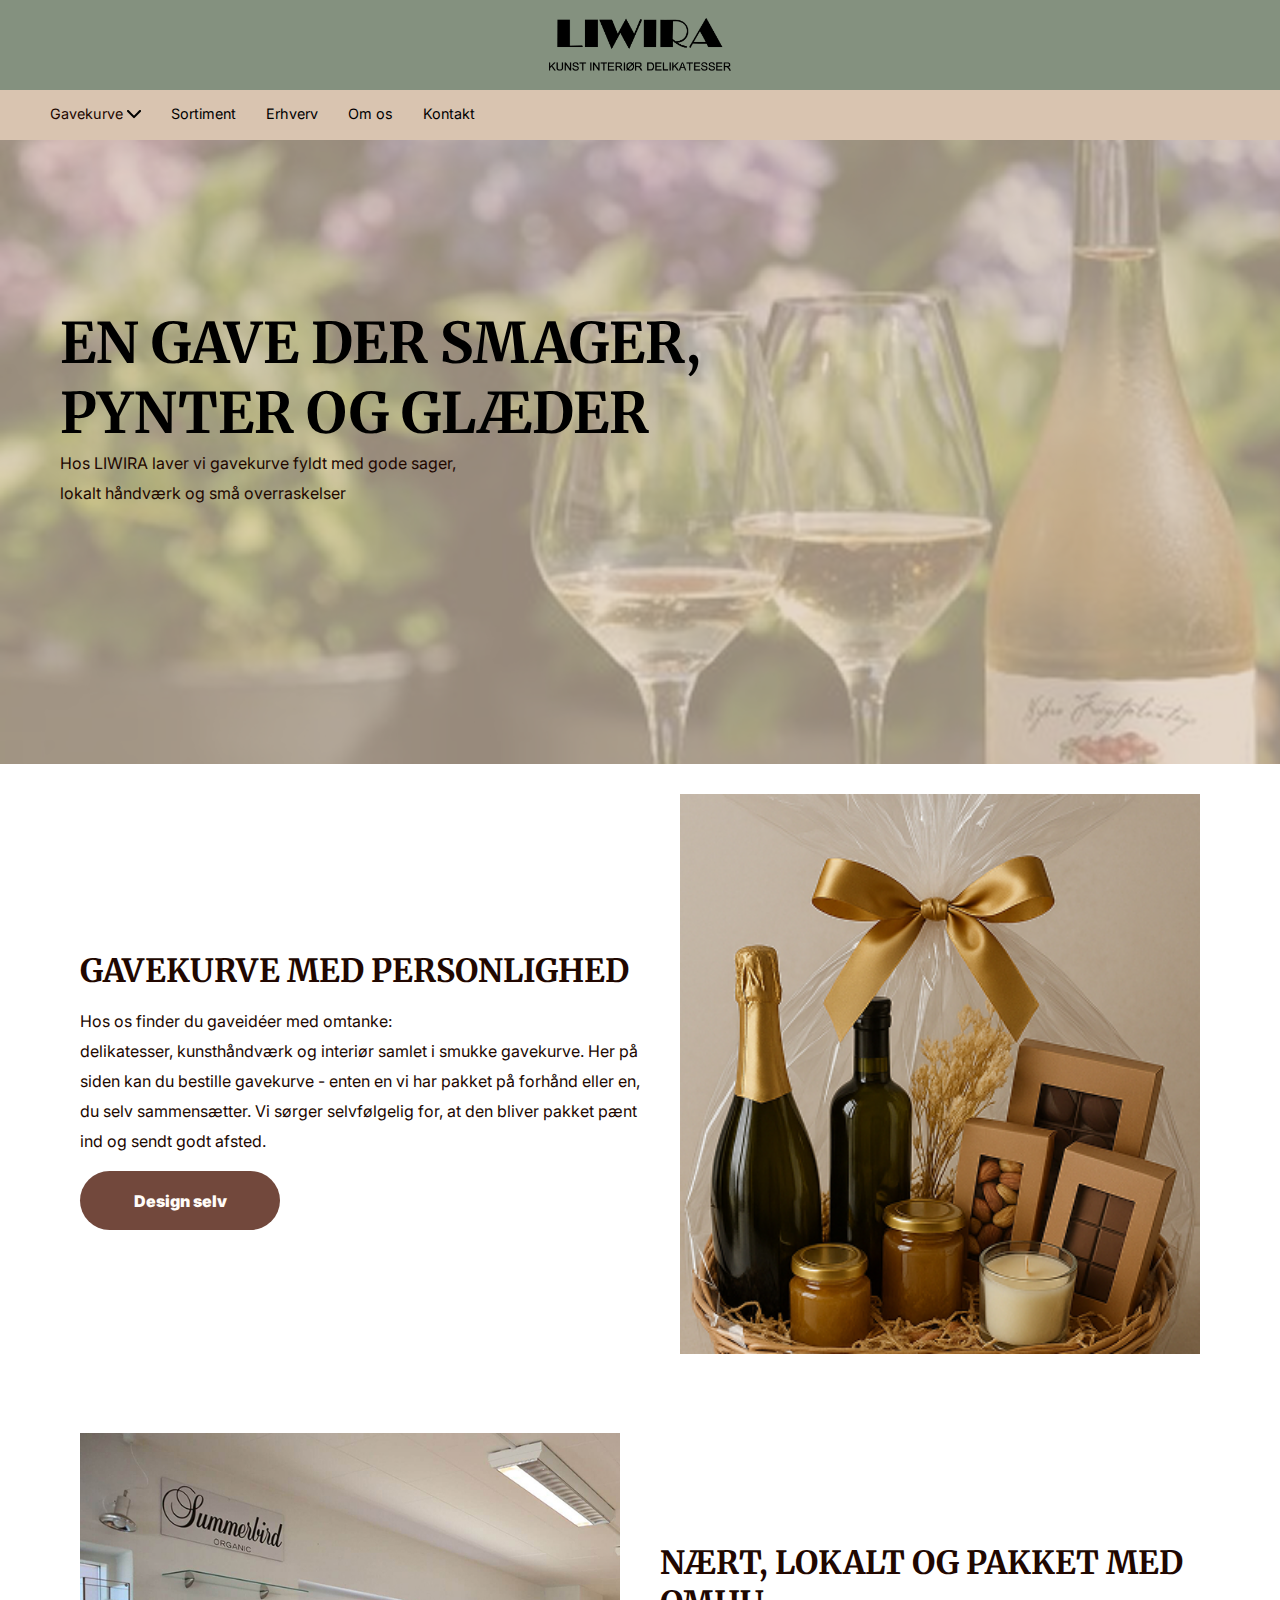
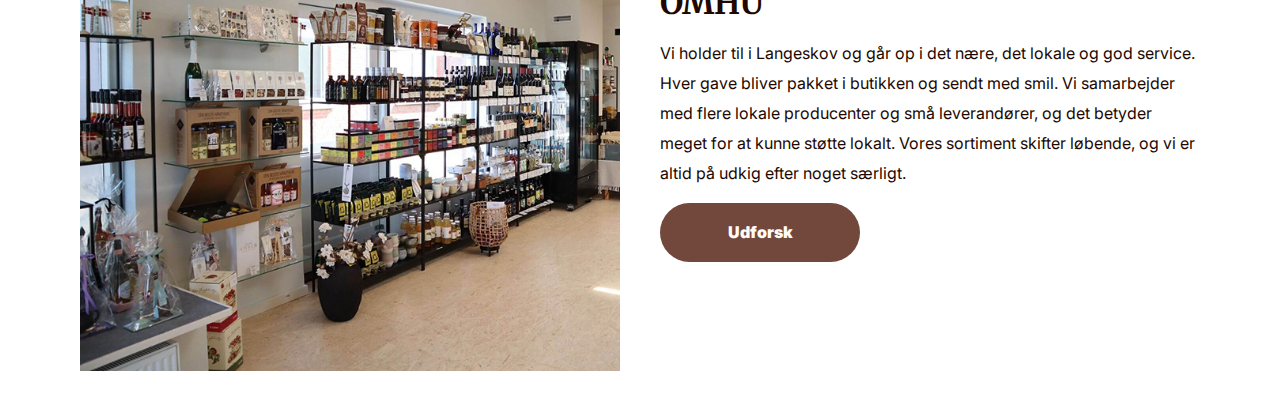
<file: index.html>
<!DOCTYPE html>
<html lang="da">
<head>
    <meta charset="UTF-8">
    <meta name="viewport" content="width=device-width, initial-scale=1.0">
    <link rel="preconnect" href="https://fonts.googleapis.com">
    <link rel="preconnect" href="https://fonts.gstatic.com" crossorigin>
    <link href="https://fonts.googleapis.com/css2?family=Inter:ital,opsz,wght@0,14..32,100..900;1,14..32,100..900&display=swap" rel="stylesheet">
    <link rel="preconnect" href="https://fonts.googleapis.com">
    <link rel="preconnect" href="https://fonts.gstatic.com" crossorigin>
    <link href="https://fonts.googleapis.com/css2?family=Merriweather:ital,opsz,wght@0,18..144,300..900;1,18..144,300..900&display=swap" rel="stylesheet">
    <link rel="stylesheet" href="main.css">
    <title>LIWIRA</title>
    <script src="js/alice.js" defer></script>
    <script src="js/mathilde.js" defer></script>
    <script src="js/kirja.js" defer></script>
</head>
<body>
    <header>
        <div class="header__top">
            <div class="header__top__logo">
                <img class="top__logo__img" src="billeder/logo__lewira.png" alt="Lewiras logo">
            </div>
        </div>
        <div class="header__mobil__top"></div>
        <div class="header__mobil__bottom"></div>
        <div class="header__desktop">
            <div class="header__desktop__bottom">
                <nav class="header__desktop__nav">
                    <ul class="header__desktop__ul">
                        <li class="nav__desktop__dropdown">
                            <a class="desktop__dropdown__link" href="index.html">Gavekurve <img src="billeder/dropdown__pil.png" alt="pil ned"></a>
                            <ul class="desktop__dropdown__ul">
                                <li class="desktop__dropdown__li"><a class="desktop__dropdown__link" href="design selv.html">Design selv gavekurv</a></li>
                                <li class="desktop__dropdown__li"><a class="desktop__dropdown__link" href="sammensatte.html">Sammensatte gavekurve</a></li>
                            </ul>
                        </li>
                        <li class="nav__desktop__li">Sortiment</li>
                        <li class="nav__desktop__li">Erhverv</li>
                        <li class="nav__desktop__li">Om os</li>
                        <li class="nav__desktop__li">Kontakt</li>
                    </ul>
                </nav>
            </div>
        </div>
    </header>
    <main>
        <div class="hero">
            <img class="hero__billede__disktop" src="billeder/hero__frontbage__desktop.jpg" alt="billede af to vinglas fyldt med kold æblecider">
            <img class="hero__billede__mobil" src="billeder/hero__frontpage__mobil.jpg" alt="billede af to vinglas fyldt med kold æblecider">
            
            <div class="hero__text">
                <h1 class="hero__h1">EN GAVE DER SMAGER, <br> 
                    PYNTER OG GLÆDER
                </h1>
                <p class="hero__p">Hos LIWIRA laver vi gavekurve fyldt med gode sager, 
                    <br>lokalt håndværk og små overraskelser 
                </p>
            </div>
        </div>
        <div class="forside__designselv">
            <div class="forside__designselv__tekst">
                <h2 class="forside__designselv__h2">GAVEKURVE MED PERSONLIGHED</h2>
                <p class="forside__designselv__p">Hos os finder du gaveidéer med omtanke: <br> delikatesser, kunsthåndværk og interiør samlet i smukke gavekurve. 
                    Her på siden kan du bestille gavekurve - 
                    enten en vi har pakket på forhånd eller en, du selv sammensætter. 
                    Vi sørger selvfølgelig for, at den bliver pakket pænt ind og sendt godt afsted.
                </p>
                <button class="forside__designselv__button">Design selv</button>
            </div>
            <div class="forside__designselv__video">
                <img class="placeholder__forside__img" src="billeder/placeholder__forside.jpg" alt="">
            </div>
        </div>
        <div class="forside__butikken">
            <img class="forside__butikken__img" src="billeder/forside__butikken.jpg" alt="billede af Lewiras butik med produkter">
            <div class="forsiden__butikken__tekst">
                <h2 class="forside__butikken__h2">NÆRT, LOKALT OG PAKKET MED OMHU</h2>
                <p class="forside__butikken__p">Vi holder til i Langeskov og går op i det nære,
                     det lokale og god service. Hver gave bliver pakket i butikken og sendt med smil.
                    Vi samarbejder med flere lokale producenter og små leverandører, 
                    og det betyder meget for at kunne støtte lokalt. 
                    Vores sortiment skifter løbende, og vi er altid på udkig efter noget særligt.
                </p>
                <button class="forside__butikken__button">Udforsk</button>
            </div>
        </div>
    </main>
    
    <footer>
    </footer>

</body>
</html>
</file>
<file: main.css>
* {
    box-sizing: border-box;
    /* at padding og border bliver integreret i elementets samlede bredde og højde på hele siden, nemmer at arbejde med */
    margin: 0px;
    padding: 0px;
}

body    {
    overflow-x:hidden;
}

h1 {
    color: #210700;
    font-family: Merriweather;
    font-size: 1.5rem;
    font-style: normal;
    font-weight: 700;
    line-height: normal;
}

h2 {
    color: #210700;
    font-family: Merriweather;
    font-size: 0.875rem;
    font-style: normal;
    font-weight: 700;
    line-height: normal;
}

h3 {
    color: #210700;
    font-family: Inter;
    font-size: 0.875rem;
    font-style: normal;
    font-weight: 700;
    line-height: normal;
}

p {
    color: #210700;
    font-family: Inter;
    font-size: 0.625rem;
    font-style: normal;
    font-weight: 400;
    line-height: 0.875rem; /* 140% */
}

a {
    text-decoration: none;
    color: #210700;;
}

ul {
    list-style-type: none;
}


button {
    width: 102px;
    height: 30.108px;
    border-radius: 33px;
    background: #72483C;
    border: 0px;
    color: #210700;
    font-family: Inter;
    font-size: 0.625rem;
    font-style: normal;
    font-weight: 400;
    line-height: 0.875rem;
    color: #FFFCF8;
    font-weight: 900;
}

button:hover {
    background-color: #C39B7F;
}

/* Header */
.top__logo__img {
    width: 6.6875rem;
    height: 1.9375rem;
    margin-top: 8px;
}

.header__top__logo {
    display: flex;
    justify-content: center;
}

.header__top {
    background: #84917F;
    width: 100%;
    height: 48px; 
    display: flex;
    justify-content: space-between;
}

.header__desktop {
    display: none;
}

.header__mobil__bottom {
    width: 100%;
    height: 15px;
    background: #D9C4B0;
}

.desktop__ikoner__kurv {
    width: 30px;
    height: 15px;
    margin: 8px 20px 5px 10px;
}

.desktop__kurv__img {
    width: 100%;
}

.header__mobil__ikoner {
    display: flex;
}

#soegefeltButton {
    background-color: transparent;
    z-index: 10;
    width: 30px;
    height: 15px;
    border-radius: 0px;
}

.soegefeltBillede {
    width: 100%;
    margin: 8px 20px 0px 0px;
}


#lukKnap {
    background-color: transparent;
    position: absolute;
    z-index: 100;
    border-radius: 0px;
    color: #210700;
    margin: 0% 80%;
}

#indputFelt {
    position: absolute;
    border: #210700;
    width: 100%;
    z-index: 10;
    background-color: #FFFCF8;
    color: #210700;
    font-family: Inter;
    font-size: 0.625rem;
    font-style: normal;
    font-weight: 900;
    line-height: 0.875rem; /* 140% */
    padding: 10px;
}

#soegeResultater {
    position: absolute;
    z-index: 10;
    background-color: #FFFCF8;
    color: #210700;
    font-family: Inter;
    font-size: 0.625rem;
    font-style: normal;
    font-weight: 400;
    line-height: 0.875rem; /* 140% */
    margin: 34px 0px 0px 0px;
    width: 100%;
}

#soegeResultater li {
    padding: 15px;
}

#soegeResultater li a:hover {
    color: #72483C;
    font-weight: 900;
}


/* hero */
.hero {
    position: relative;
    width: 100%;
    height: 17.5rem;
    overflow: hidden;
    background-color: #D9C4B0;
}
.hero__billede__disktop {
    display: none;
}
.hero__billede__mobil {
    width: 100%;
    opacity: 0.3;
    display: block;
    position: absolute;
    object-fit: cover;
}
.hero__text {
    width: 100%;
    height: 17.5rem;
    position: relative;
    display: flex;
    flex-direction: column;
    justify-content: center;
    margin: 20px;
}
.hero__p {
    padding: 0rem 0rem 1rem 0rem;
}
/*forside design selv*/
.forside__designselv__tekst {
    margin: 30px 20px 15px 20px;
}
.forside__designselv__p {
    padding: 15px 0px;
}
.placeholder__forside__img {
    width: 100%;
    padding: 0px 20px 15px 20px;
}
/* forside butikken*/
.forside__butikken__img {
    width: 100%;
    padding: 0px 20px 15px 20px;
}
.forsiden__butikken__tekst {
    margin: 0px 20px 15px 20px;
}
.forside__butikken__p {
    padding: 15px 0px;
}

.forside__find-gavekurv{
    width:100%;
    height:500px;
    position:relative;
    background-color:#84917F;
    padding:2rem 0 0 1rem;
    margin-bottom:1.2rem;
    overflow-x:hidden;
}

.forside__find-gavekurv__h2{
    color:#FFFCF8;
    padding:0 5px 0 5px;
    margin-bottom:1rem;
}

.forside__find-gavekurv__galleri{
    height:75%;
    position: relative;
}

.forside__find-gavekurv__galleri::after{ /*denne fader billedet til højre*/
    content:"";
    position:absolute;
    top:0;
    right:0;
    width:40px;
    height:350px;
    pointer-events: none;
    background: linear-gradient(to right, #84917F00 0%, #84917FFF 100%);
}

.forside__find-gavekurv__liste{
    display:flex;
    gap: 1rem;
    list-style:none;
    transition: transform 0.4s ease;
    will-change: transform;
    flex-wrap: nowrap;

}

.forside__find-gavekurv__item{
    display: flex;
    min-width:250px;
    height:350px;
    overflow:hidden;
    flex-direction:column;
    background-color: #D9C4B0;
    border-radius:1rem;
    box-shadow: 0 4px 4px #615959;
    margin:1rem 0.5rem;
    
}

.forside__find-gavekurv__billede-wrapper{
    width:100%;
    height:80%;
    overflow:hidden;
}

.forside__find-gavekurv__billede-wrapper img{
    width:100%;
    height:100%;
    object-fit:cover;
    display:block;
    padding:0;
    margin:0;
}

.forside__find-gavekurv__indhold{
    padding:1rem;
}

.forside__find-gavekurv__item h3{
    display:flex;
}

.forside__find-gavekurv__pris{
    display: flex;

}

.udforsk__knap{
    display: block;
    margin: 0 auto;
}

#galleri__prevButton,
#galleri__nextButton{
    position:absolute;
    top:92%;
    transform: translateY(-50%);
    background:none;
    border:none;
    font-size:2rem;
    color:#FFFCF8;
}

#galleri__prevButton:hover, 
#galleri__nextButton:hover{
    color:#210700;
}

#galleri__prevButton{
    left:1rem;
}

#galleri__nextButton{
    right:1rem;
}

/*footer*/
.footer {
    background-color: #FFFEF9;
    border-top: 1px solid #FFFEF9;
    flex-grow: 1;
}

.footer-knap {
    display: flex;
    align-items: center;
    cursor: pointer;
    background: none;
    border: none;
    padding-left: 20px;
    margin: 0;
    font-size: 1rem;
    color: #273AAA;
}

.footer-knap:hover {
    color: #FFB6C1;
}


.om_gt,.span__knap.f{
    padding-top:30px;
}

.footer-checkbox {
    display: none;
}


.footer-checkbox:checked ~ .footer-indhold {
    display: block;
}


.footer-knap span {
    font-size: 1.5rem;
    margin-right: 10px;
    transition: transform 0.2s ease;
}


.footer-indhold {
    display: none;
    padding-left: 60px;
    font-size: 1.3rem;
    padding-top: 5px;
}

footer details[open] .footer-indhold {
    display: block;
}

.footer-indhold ul {
    list-style: none;
}

.footer-indhold ul li {
    margin-bottom: 8px;
}

.footer-indhold ul li a {
    text-decoration: none;
    color: #333;
    font-size: 1rem;
}

.footer-indhold ul li a:hover {
    text-decoration: none;
    color: #FFB6C1;
}


.om_gt, .folg_os{
    font-family: Archivo;
    color:#273AAA;
}

.footer-sektion p {
    font-family: Archivo;
    font-size: 1rem;
}

.kontakt_os {
    font-family: Archivo;
    display: flex;
    justify-content: space-between;
    align-items: center;
    color: #273AAA;
    font-size: 1.25rem;
    padding-left: 20px;
    margin-bottom: 5%;
    font-weight: bold;
    text-align: left;
}

.footer-sektion.kontakt-information {
    margin-bottom: 10%;
}

.footer-sektion.kontakt-information p {
    margin-bottom: 3%;
    padding-left: 20px;
}

.footer_logo {
    width:150px;
    height:20px;
    margin-top: 6%;
    margin-bottom: 5%;
    padding-left: 17px;
}

.footer-sektion.kontakt p {
    padding-left: 20px;
}

#cvr {
    margin-top: 20px;
    margin-bottom: 7%;
}

#faq {
    margin-top: 30px;
    color: #273AAA;
}

/* designselv menu*/
.designselv__menu__button {
    color: #72483C;
    font-family: Inter;
    font-size: 0.55rem;
    font-style: normal;
    font-weight: 400;
    line-height: 0.875rem; /* 140% */
    background-color: transparent;
    height: 30px;
    width: auto;
    margin: 5px;
}

.designselv__menu__button:hover {
    font-weight: 900;
    background-color: transparent;
}

.designselv__menu {
    background-color: #FFFCF8;
    border-bottom: 0.5px solid #72483C;
    padding: 0px 20px;
    display: flex;
    justify-content: center;
}

.udvalg__informations__boks {
    border-radius: 20px;
    background: #FFFCF8;
    box-shadow: 1px 4px 14.7px 0px rgba(0, 0, 0, 0.25);
    margin: 20px 15px;
}

.designselv__udvalg__img {
    width: 100%;
}

.img__informations__boks {
    position: relative;
}

.udvalg__img__h3 {
    position: absolute;
    width: 331px;
    height: 350px;
    border-radius: 20px 20px 0px 0px;
    background: rgba(181, 120, 91, 0.70);
    color: #FFFCF8;
    font-family: Inter;
    font-style: normal;
    font-weight: 900;
    line-height: 1rem; /* 140% */
    padding: 20px;
    display: flex;
    align-items: center;
    inset: 0; 
    opacity: 0;
    transition: opacity .2s ease;
}

.img__informations__boks:hover .udvalg__img__h3 {
    opacity: 1;
}

.udvalg__informations__boks {
    width: 331px;
    height: 440px;
}

.designselv__udvalg__h3 {
    margin: 5px;
}

.designselv__udvalg__p {
    margin: 0px 0px 5px 5px;
}

.udvalg__button__box {
    display: flex;
    justify-content: center;
}

.designselv__udvalg {
    display: flex;
    flex-direction: column;
    justify-content: center;
    align-items: center;
}


@media (min-width: 600px) {
    
    h1 {
        color: #000;
        font-family: Merriweather;
        font-size: 2.8rem;
        font-style: normal;
        font-weight: 700;
        line-height: normal;
    }
    h2 {
        color: #210700;
        font-family: Merriweather;
        font-size: 2rem;
        font-style: normal;
        font-weight: 700;
        line-height: normal;
    }
    
    h3 {
        color: #210700;
        font-family: Inter;
        font-size: 1rem;
        font-style: normal;
        font-weight: 700;
        line-height: normal;
    }
    
    p {
        color: #210700;
        font-family: Inter;
        font-size: 0.8rem;
        font-style: normal;
        font-weight: 400;
        line-height: 1rem; /* 150% */
    }
    button {
        width: 130px;
        height: 39px;
        font-size: 0.8rem;
    }
    /* hero */
    .hero {
        height: 27rem;
    }
    .hero__text {
        width: 100%;
        height: 27rem;
        position: relative;
        display: flex;
        flex-direction: column;
        justify-content: center;
        margin: 30px;
    }

    /* designselv menu*/
    .designselv__menu__button {
        font-size: 0.8rem;
        font-style: normal;
        font-weight: 400;
        line-height: 1rem; /* 150% */
        background-color: transparent;
        height: 30px;
        width: auto;
        margin: 20px;
    }
    
}
@media (min-width: 1024px) {
    h1 {
        color: #000;
        font-family: Merriweather;
        font-size: 3.5rem;
        font-style: normal;
        font-weight: 700;
        line-height: normal;
    }
    h2 {
        color: #210700;
        font-family: Merriweather;
        font-size: 2rem;
        font-style: normal;
        font-weight: 700;
        line-height: normal;
    }
    h3 {
        color: #210700;
        font-family: Inter;
        font-size: 1rem;
        font-style: normal;
        font-weight: 700;
        line-height: normal;
    }
    p {
        color: #210700;
        font-family: Inter;
        font-size: 1rem;
        font-style: normal;
        font-weight: 400;
        line-height: 1.875rem; /* 150% */
    }
    button {
        width: 200px;
        height: 59px;
        font-size: 1rem;
    }
    /*header*/
    .top__logo__img {
        width: 182px;
        height: 53px;
        margin-top: 18px;
    }
    
    .header__top__logo {
        display: flex;
        justify-content: center;
    }
    
    .header__top {
        background: #84917F;
        width: 100%;
        height: 90px;
    }
    
    .header__desktop {
        display: block;
    }
    
    .header__mobil__bottom {
        display: none;
    }

    .header__mobil__top {
        display: none;
    }

    .header__desktop__bottom {
        width: 100%;
        height: 50px;
        background: #D9C4B0;
    }
    .nav__desktop__li:hover {
        color: #72483C;
        font-weight: 900;
    }
    .header__desktop__nav {
        align-items: center;
        color: #000;
        font-family: Inter;
        font-size: 0.9rem;
        font-style: normal;
        font-weight: 400;
        line-height: normal;
        padding-left: 50px ;

    }
    .nav__desktop__dropdown {
        position: relative;
    }
    .desktop__dropdown__link:hover {
        color: #72483C;
        font-weight: 900;
    }
    .header__desktop__ul {
        display: flex;
        gap: 30px;
        margin-top: 15px;
    }
    
    .desktop__dropdown__ul {
        display: none;
        position: absolute;
        z-index: 10;
        border-radius: 1.25rem;
        font-size: 0.8rem;
    }
    .desktop__dropdown__li {
        padding: 5px 0px;
    }
    .desktop__dropdown__link:hover {
        color: #72483C;
        font-weight: 900;
    }
    .nav__desktop__dropdown:hover .desktop__dropdown__ul {
        display: block;
    }

    .header__desktop__bottom {
        display: flex;
        justify-content: space-between;
    }

    .header__desktop__left {
        width: 60px;
        margin: 60px 0px 0px 0px;
    }

    .header__desktop__ikoner {
        display: flex;
    }

    .desktop__kurv__img {
        width: 100%;
        margin: 8px 0px 0px 0px;
    }

    .desktop__ikoner__kurv {
        width: 30px;
        height: 40px;
        margin: 0px 60px 0px 20px;
    }

    #soegefeltButtonDesktop {
        background-color: transparent;
        width: 30px;
        height: 40px;
    }
    
    .soegefeltBilledeDesktop {
        width: 100%;
        margin: 8px 20px 0px 0px;
    }
    
    .header__top {
        display: flex;
        justify-content: space-around;
    }
    
    #lukKnapDesktop {
        background-color: transparent;
        position: absolute;
        z-index: 100;
        border-radius: 0px;
        color: #210700;
        margin: 0px 90%;
        height: 50px;
        width: 10px;
    }
    
    #indputFeltDesktop {
        position: absolute;
        border: #210700;
        width: 100%;
        z-index: 10;
        background-color: #FFFCF8;
        color: #210700;
        font-family: Inter;
        font-size: 1rem;
        font-style: normal;
        font-weight: 900;
        line-height: 0.875rem; /* 140% */
        padding: 10px;
    }
    
    #soegeResultaterDesktop {
        position: absolute;
        z-index: 10;
        background-color: #FFFCF8;
        color: #210700;
        font-family: Inter;
        font-size: 1rem;
        font-style: normal;
        font-weight: 400;
        line-height: 0.875rem; /* 140% */
        margin: 34px 0px 0px 0px;
        width: 100%;
    }
    
    #soegeResultaterDesktop li {
        padding: 15px;
    }
    
    #soegeResultaterDesktop li a:hover {
        color: #72483C;
        font-weight: 900;
    }    

    /* hero */
    .hero__billede__mobil {
        display: none;
    }
    .hero__billede__disktop {
        width: 100%;
        opacity: 0.3;
        display: block;
        position: absolute;
        object-fit: cover;
    }
    .hero {
        height: 39rem;
    }
    .hero__text {
        width: 100%;
        height: 27rem;
        position: relative;
        display: flex;
        flex-direction: column;
        justify-content: center;
        margin: 60px;
    }

    /*forside designselv*/

    .forside__designselv {
        display: flex;
        padding: 30px 60px 30px 60px;
        align-items: center;
    }

    .forside__designselv__video {
        width: 50%;
    }

    .forside__designselv__tekst {
        width: 50%;
    }

    /* forside butikken*/

    .forside__butikken {
        display: flex;
        padding: 30px 60px 30px 60px;
        align-items: center;
    }

    .forside__butikken__img {
        width: 50%;
    }

    .forsiden__butikken__tekst {
        width: 50%;
    }

    /* designselv menu*/
    .designselv__menu__button {
        font-size: 1rem;
        font-style: normal;
        font-weight: 400;
        line-height: 1.875rem; /* 150% */
        background-color: transparent;
        height: 30px;
        width: auto;
        margin: 20px;
    }


    /* footer */

    .footer {
        display: flex;
        justify-content: space-between;
        align-items: flex-start;
        background-color: #f9f9f9;
        font-family: Arial, sans-serif;
        color: #000;
    }
    
    .footer-sektion {
        display: flex;
        flex: 1;
        margin-right: 20px;
        flex-direction: column;
        justify-content: flex-start;
        align-items: flex-start;
        flex: 1;
    }
    
    .footer-sektion:last-child {
        margin-right: 0;
    }

    .footer-knap{
        padding-top:15px;
    }

    .om_gt,.folg_os{
        font-size: 19px;
        font-weight: bold;
        color: #273AAA;
        margin-bottom: 10px;
        padding-top:50px;
        padding-left:40px;
        
    }
    .footer-knap span {
        display: none;
    }   
    
    .footer-indhold {
        display: block; 
    }
    
    .footer-indhold ul {
        list-style: none;
        padding: 0;
    }
    
    .footer-indhold ul li {
        margin-bottom: 8px;
    }
    
    .footer-indhold ul li a {
        text-decoration: none;
        color: #000;
    }
    
    .kontakt {
        text-align: left;
        font-size: 16px;
        gap:5px;
    }
    
    .kontakt p {
        padding-top:10px;
        margin: 0;
    }
    .kontakt_os{
        font-family: Archivo;
        font-size: 19px;
        font-weight: bold;
        color:#273AAA;
        padding-top:60px;
        padding-bottom:20px;
    }
    .footer-sektion.kontakt-information p{
        margin-bottom:15px;
    }
    .footer_logo {
        width: 200px;
        height:70px;
        padding-top:40px;
        padding-bottom:10px;
        margin:20px 0 7px 0;
    }
    .footer-sektion.kontakt p{
        padding-left:20px;
        padding-top:0;
    }
    
    #faq {
        color: #273AAA;
        text-decoration: underline;
        cursor: pointer;
    }

}
</file>
